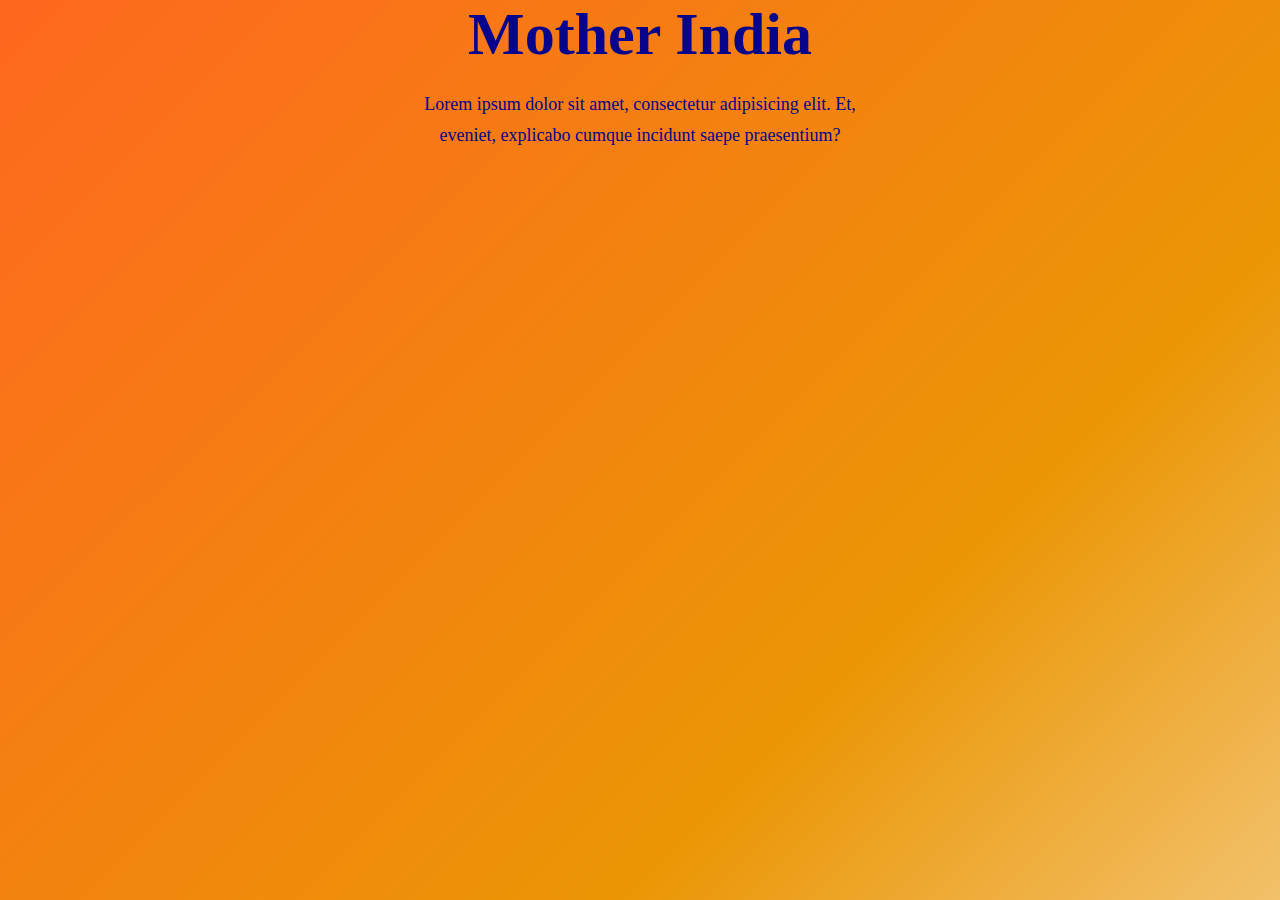
<file: Aurora UI/index.html>
<!DOCTYPE html>
<html lang="en">
<!--divinectorweb.com-->
<head>
	<meta charset="UTF-8">
	<title>Animated Gradient background with pure css and html</title>
	<link href="style.css" rel="stylesheet">
</head>
<body>
	<div class="header">
		<!--
        <ul>
			<li>
				<a href="#">Home</a>
			</li>
			<li>
				<a href="#">About</a>
			</li>
			<li>
				<a href="#">Portfolio</a>
			</li>
			<li>
				<a href="#">Services</a>
			</li>
			<li>
				<a href="#">Contact</a>
			</li>
		</ul>
        -->
		<h2>Mother India</h2>
		<p>Lorem ipsum dolor sit amet, consectetur adipisicing elit. Et, eveniet, explicabo cumque incidunt saepe praesentium?</p>
	</div>
</body>
</html>
</file>
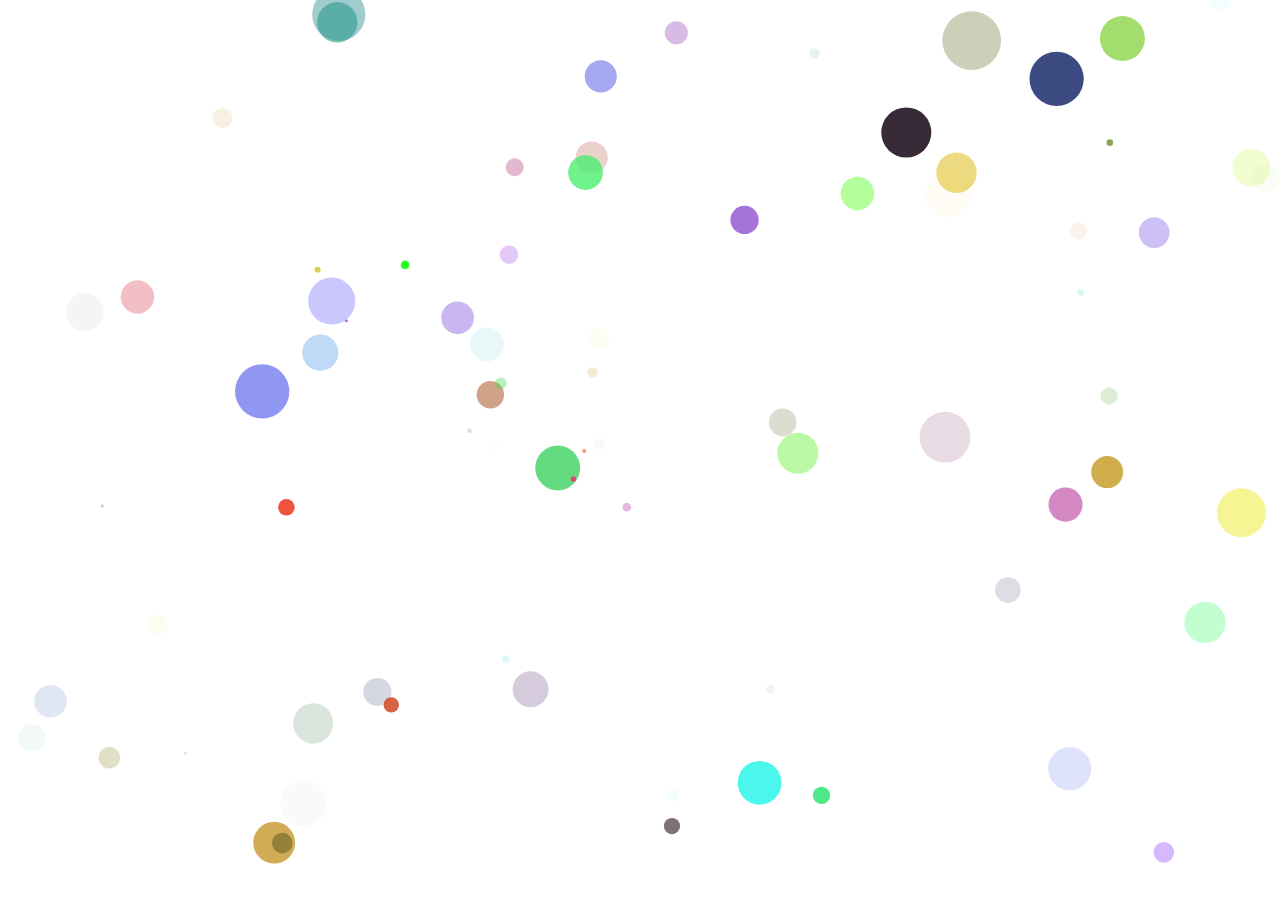
<file: bubble_particles_js/index.html>
<!DOCTYPE html>
<html lang="en">
<head>
    <meta charset="UTF-8">
    <meta name="viewport" content="width=device-width, initial-scale=1.0">
    <title>Particles.js background animation</title>
    <style>
        *{
            margin: 0;
            padding: 0;
            box-sizing: border-box;
        }
        body{
            overflow: hidden;
        }
        #particles-js{
            width: 100%;
            height: 100vh;
            /*background: #000;*/
        }
    </style>
</head>
<body>
    <div id="particles-js">
        
    </div>
    <!--particles js files-->
    <!--first particles.js file and then app.js-->
    <script src="particles.js"></script>
    <script src="app.js"></script>
</body>
</html>
</file>
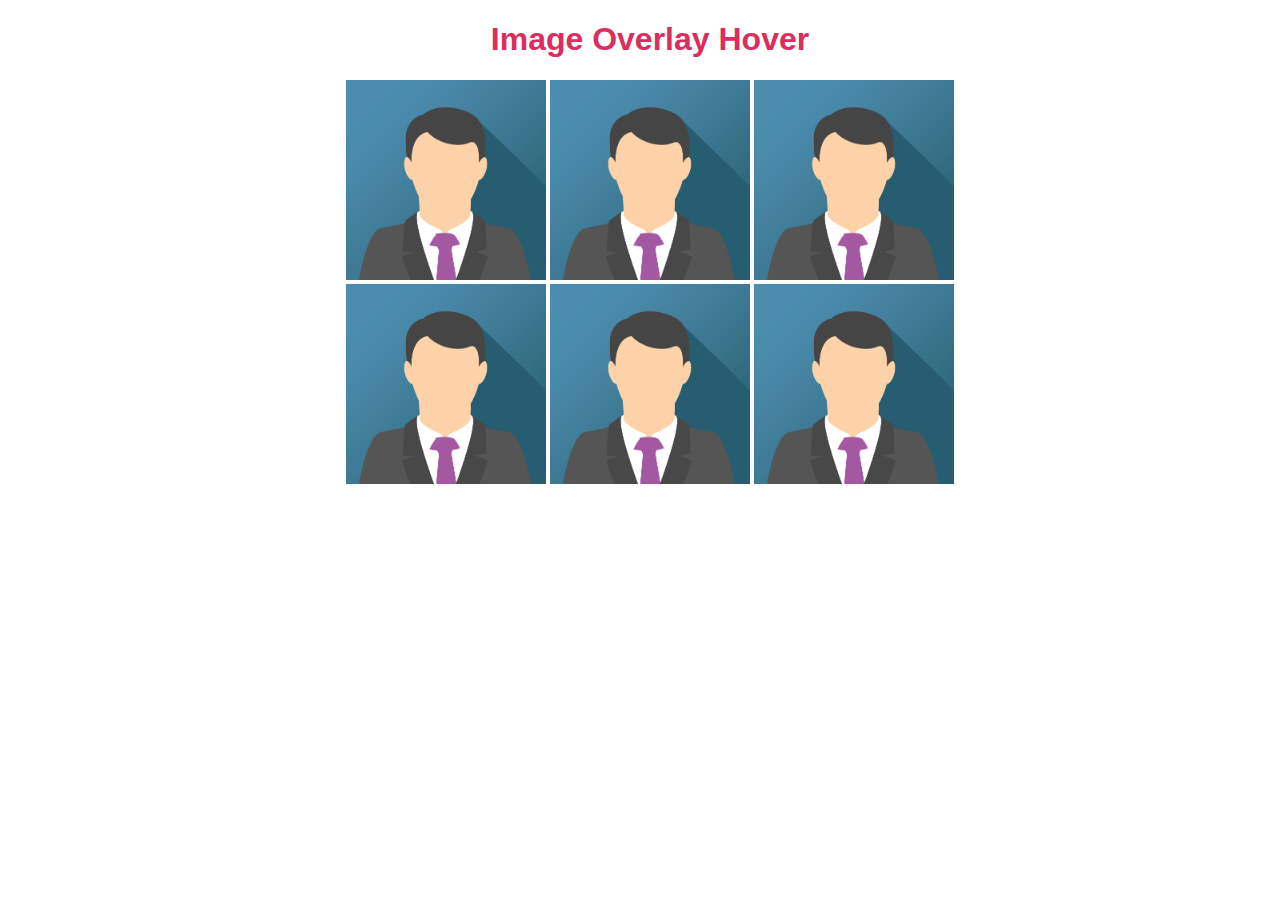
<file: How to create image overlay hover effect using HTML and CSS only/index.html>
<!DOCTYPE html>
<html>
<head>
    <meta charset="UTF-8">
    <title>Image Overlay</title>
    <link rel="stylesheet" type="text/css" href="css.css">
	<link rel="icon" type="image/x-icon" href="favicon.png">
</head>
<body style="padding-left: 20px">
    <h1 class="title" align="center">Image Overlay Hover</h1>
    <div align="center">
        <div>
            <div class="container">
                <img src="download.png" alt="Avatar" class="image">
                <div class="overlay  overlayLeft">
                    <div class="text">Left</div>
                </div>
            </div>
            <div class="container">
                <img src="download.png" alt="Avatar" class="image">
                <div class="overlay overlayRight">
                    <div class="text">Right</div>
                </div>
            </div>
            <div class="container">
                <img src="download.png" alt="Avatar" class="image">
                <div class="overlay overlayFade">
                    <div class="text">Fade</div>
                </div>
            </div>
        </div>
        <div>
            <div class="container">
                <img src="download.png" alt="Avatar" class="image">
                <div class="overlay overlayTop" >
                    <div class="text">Top</div>
                </div>
            </div>
            <div class="container">
                <img src="download.png" alt="Avatar" class="image">
                <div class="overlay overlayBottom">
                    <div class="text">Bottom</div>
                </div>
            </div>
            <div class="container">
                <img src="download.png" alt="Avatar" class="image">
                <div class="overlay overlayCross">
                    <div class="text">Cross</div>
                </div>
            </div>
        </div>
    </div>
</body>
</html>
</file>
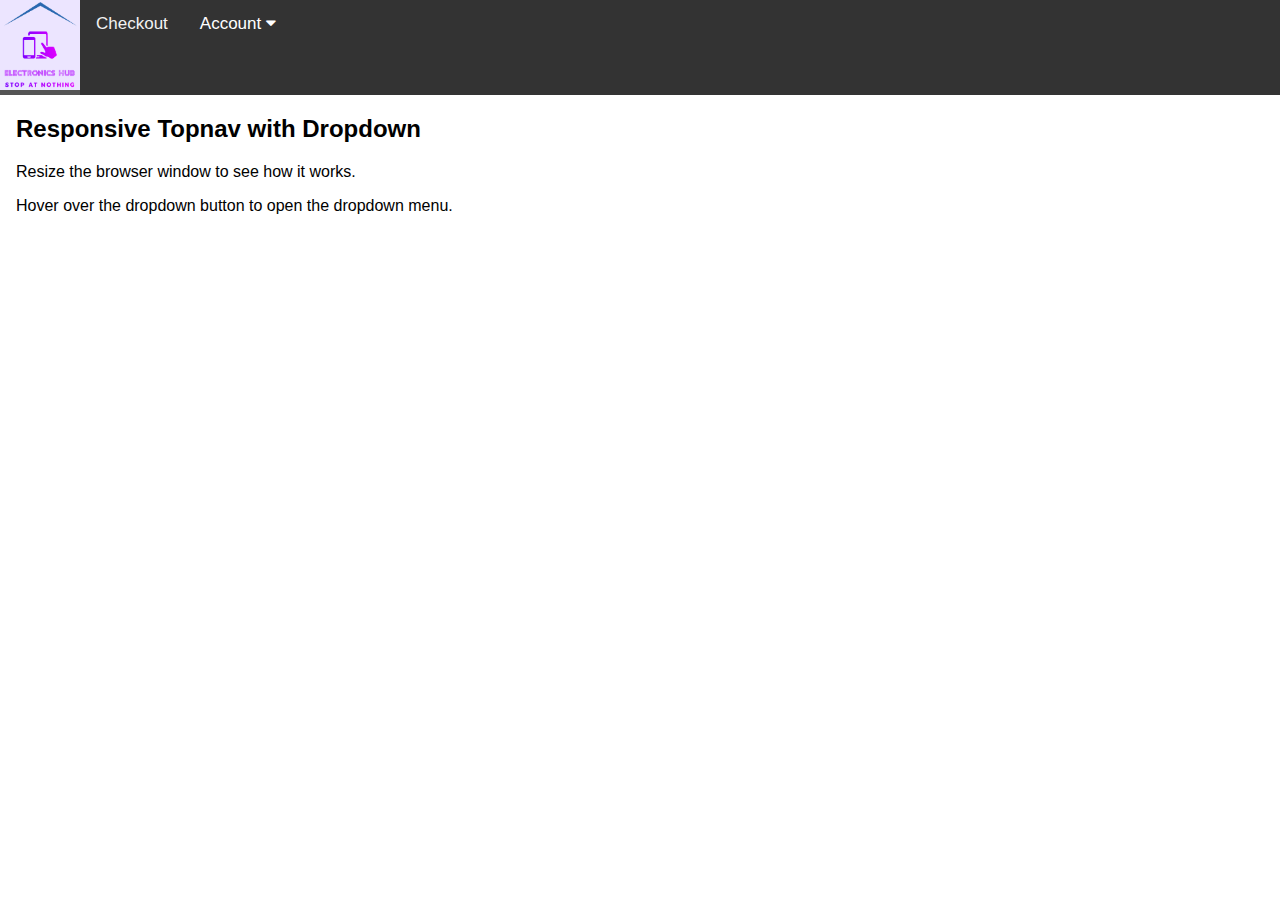
<file: responsive-dropdown-navbar/index.html>
<!DOCTYPE html>
<html>
<head>
<meta name="viewport" content="width=device-width, initial-scale=1">
<link rel="stylesheet" href="https://cdnjs.cloudflare.com/ajax/libs/font-awesome/4.7.0/css/font-awesome.min.css">
<style>
body{
    margin:0;
    padding: 0;
    font-family: Arial;
}

.topnav {
  overflow: hidden;
  background-color: #333;
}

.topnav a {
  float: left;
  display: block;
  color: #f2f2f2;
  text-align: center;
  padding: 14px 16px;
  text-decoration: none;
  font-size: 17px;
}

.active {
  background-color: #04AA6D;
  color: white;
}

.topnav .icon {
  display: none;
}

.dropdown {
  float: left;
  overflow: hidden;
}

.dropdown .dropbtn {
  font-size: 17px;    
  border: none;
  outline: none;
  color: white;
  padding: 14px 16px;
  background-color: inherit;
  font-family: inherit;
  margin: 0;
}

.dropdown-content {
  display: none;
  position: absolute;
  background-color: #f9f9f9;
  min-width: 160px;
  box-shadow: 0px 8px 16px 0px rgba(0,0,0,0.2);
  z-index: 1;
}

.dropdown-content a {
  float: none;
  color: black;
  padding: 12px 16px;
  text-decoration: none;
  display: block;
  text-align: left;
}

.topnav a:hover, .dropdown:hover .dropbtn {
  background-color: #555;
  color: white;
}

.dropdown-content a:hover {
  background-color: #ddd;
  color: black;
}

.dropdown:hover .dropdown-content {
  display: block;
}

@media screen and (max-width: 600px) {
  .topnav a:not(:first-child), .dropdown .dropbtn {
    display: none;
  }
  .topnav a.icon {
    float: right;
    display: block;
  }
}

@media screen and (max-width: 600px) {
  .topnav.responsive {position: relative;}
  .topnav.responsive .icon {
    position: absolute;
    right: 0;
    top: 0;
  }
  .topnav.responsive a {
    float: none;
    display: block;
    text-align: left;
  }
  .topnav.responsive .dropdown {float: none;}
  .topnav.responsive .dropdown-content {position: relative;}
  .topnav.responsive .dropdown .dropbtn {
    display: block;
    width: 100%;
    text-align: left;
  }
}
</style>
</head>
<body>

<div class="topnav" id="myTopnav">
  <!--<a href="#home" class="active">Home</a>-->
  <a href="#home" style="padding: 0;display:block">
    <img src="images/logo.png" alt="logo" width="80px" height="90px">
  </a>
  <a href="#contact">Checkout</a>
  <div class="dropdown">
    <button class="dropbtn">Account 
      <i class="fa fa-caret-down"></i>
    </button>
    <div class="dropdown-content">
      <a href="#">Login</a>
      <a href="#">Signup</a>
    </div>
  </div> 
  <a href="javascript:void(0);" style="font-size:15px;" class="icon" onclick="myFunction()">&#9776;</a>
  
</div>

<div style="padding-left:16px">
  <h2>Responsive Topnav with Dropdown</h2>
  <p>Resize the browser window to see how it works.</p>
  <p>Hover over the dropdown button to open the dropdown menu.</p>
</div>

<script>
function myFunction() {
  var x = document.getElementById("myTopnav");
  if (x.className === "topnav") {
    x.className += " responsive";
  } else {
    x.className = "topnav";
  }
}
</script>

</body>
</html>
</file>
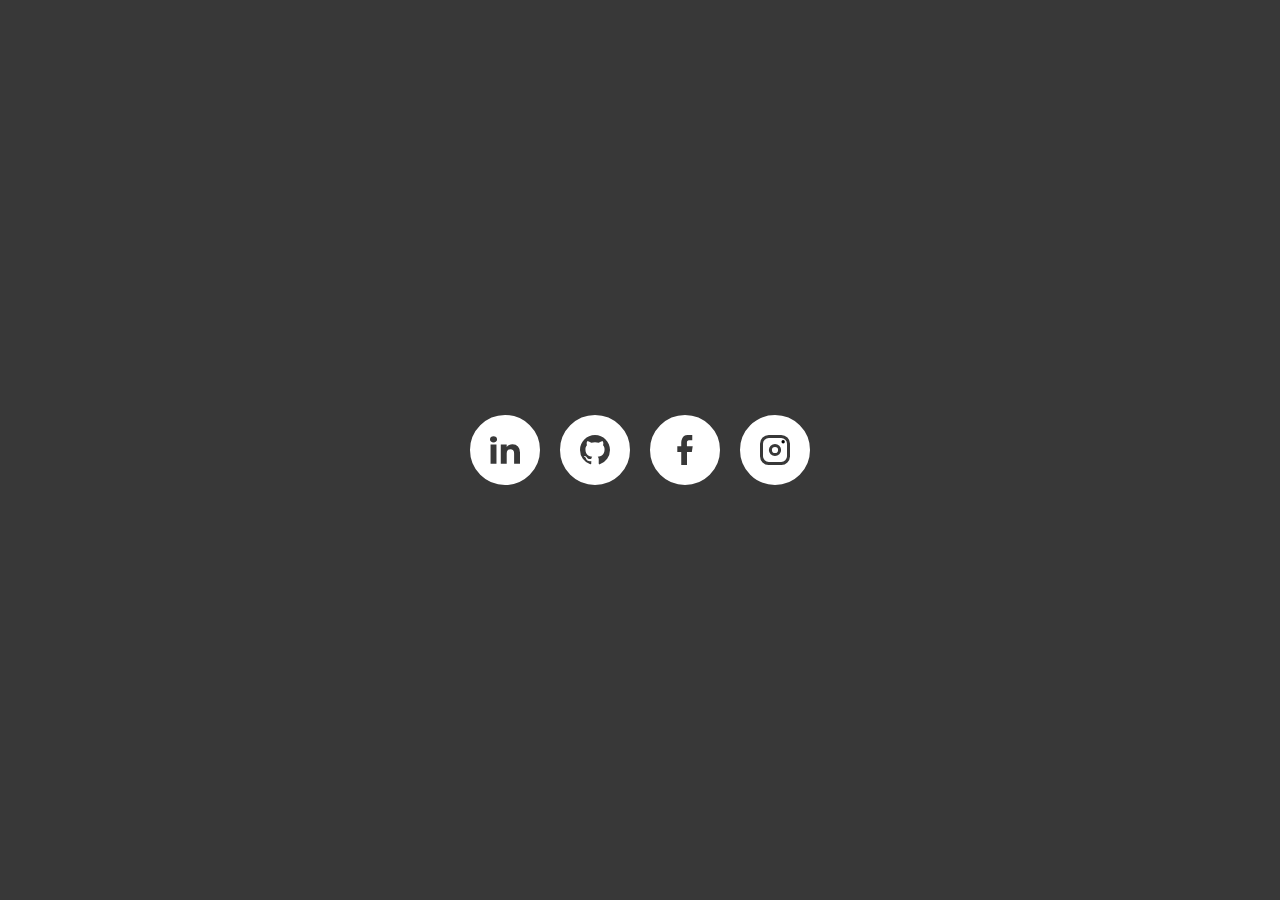
<file: Social_Media_Icon_Liquid_Fill/index.html>
<!DOCTYPE html>
<html lang="en">
<head>
    <meta charset="UTF-8">
    <meta http-equiv="X-UA-Compatible" content="IE=edge">
    <meta name="viewport" content="width=device-width, initial-scale=1.0">
    <title>Social Icon Buttons with Liquid Filling Effect</title>
    <link rel="stylesheet" href="style.css">
</head>
<body>
    <section>
        <a href="#" class="social linkedin">
            <svg viewBox="0 0 244.65 226.28"><path d="M35.73,81.63a24.22,24.22,0,0,1-8-18.5,24.59,24.59,0,0,1,8-18.79q8.06-7.47,20.76-7.48,12.43,0,20.48,7.48a24.59,24.59,0,0,1,8,18.79,24.22,24.22,0,0,1-8,18.5q-8,7.5-20.48,7.49Q43.79,89.12,35.73,81.63ZM80.5,105.51V263.14H32.2V105.51Z" transform="translate(-27.68 -36.86)"/><path class="cls-1" d="M255.8,121.75q16.51,17.94,16.52,49.3v92.09h-48v-85.6q0-15.81-8.19-24.57t-22-8.76q-13.84,0-22,8.76t-8.2,24.57v85.6H115.53V105.51h48.31v20.9a51.15,51.15,0,0,1,19.78-16.53,63,63,0,0,1,28-6.07Q239.27,103.81,255.8,121.75Z" transform="translate(-27.68 -36.86)"/></svg>
        </a>
        <a href="#" class="social github">
            <svg xmlns="http://www.w3.org/2000/svg" viewBox="0 0 16 16" id="github"><path d="M7.999 0C3.582 0 0 3.596 0 8.032a8.031 8.031 0 0 0 5.472 7.621c.4.074.546-.174.546-.387 0-.191-.007-.696-.011-1.366-2.225.485-2.695-1.077-2.695-1.077-.363-.928-.888-1.175-.888-1.175-.727-.498.054-.488.054-.488.803.057 1.225.828 1.225.828.714 1.227 1.873.873 2.329.667.072-.519.279-.873.508-1.074-1.776-.203-3.644-.892-3.644-3.969 0-.877.312-1.594.824-2.156-.083-.203-.357-1.02.078-2.125 0 0 .672-.216 2.2.823a7.633 7.633 0 0 1 2.003-.27 7.65 7.65 0 0 1 2.003.271c1.527-1.039 2.198-.823 2.198-.823.436 1.106.162 1.922.08 2.125.513.562.822 1.279.822 2.156 0 3.085-1.87 3.764-3.652 3.963.287.248.543.738.543 1.487 0 1.074-.01 1.94-.01 2.203 0 .215.144.465.55.386A8.032 8.032 0 0 0 16 8.032C16 3.596 12.418 0 7.999 0z"></path></svg>
            <!--<svg viewBox="0 0 245.97 198.8"><path d="M44.28,59.23S89.07,113,147.62,111C140.12,86,172.14,21.7,234,65.49c0,0,24.77-5.26,32.28-12.51,0,0-3.5,14.76-20.77,27.52,0,0-1.25,2.5,27.53-6.76,0,0-12.27,16.77-25.28,26,0,0,7.18,101-91.91,141,0,0-60.72,26.69-128.79-14,0,0,40.71,6.67,74.4-20.69,0,0-38.36-3.67-46.37-35.36,0,0,13.35,3.67,22-1,0,0-36-4-39.7-49.71,0,0,17,7.33,22.35,6.33C59.71,126.37,23.85,104.52,44.28,59.23Z" transform="translate(-27.01 -50.6)"/></svg>-->
        </a>
        <a href="#" class="social facebook">
            <svg viewBox="0 0 126.22 246"><path d="M173.6,27h35.92V70.19h-29.7c-15,2.39-14,19.79-14,19.79v29.33h47.27l-7.05,47.52H166.33V273H119.19V166.09H86.89V119.31h32.3V87.74A68.5,68.5,0,0,1,127,55.49c5.27-9.87,14-20.18,28.41-25.47A53,53,0,0,1,173.6,27Z" transform="translate(-86.89 -27)"/></svg>
        </a>
        <a href="#" class="social instagram">
            <svg viewBox="0 0 246.15 246.15"><path d="M201,51.5A47.49,47.49,0,0,1,248.41,99V200.88A47.49,47.49,0,0,1,201,248.32H99a47.49,47.49,0,0,1-47.44-47.44V99A47.49,47.49,0,0,1,99,51.5H201m0-24.66H99A72.11,72.11,0,0,0,26.92,99V200.88A72.12,72.12,0,0,0,99,273H201a72.12,72.12,0,0,0,72.11-72.11V99A72.11,72.11,0,0,0,201,26.84Z" transform="translate(-26.92 -26.84)"/><path class="cls-1" d="M150,124.34a25.57,25.57,0,1,1-25.57,25.57A25.6,25.6,0,0,1,150,124.34m0-24.66a50.24,50.24,0,1,0,50.23,50.23A50.23,50.23,0,0,0,150,99.68Z" transform="translate(-26.92 -26.84)"/><circle class="cls-1" cx="189.98" cy="55.33" r="13.81"/></svg>
        </a>
    </section>
</body>
</html>
</file>
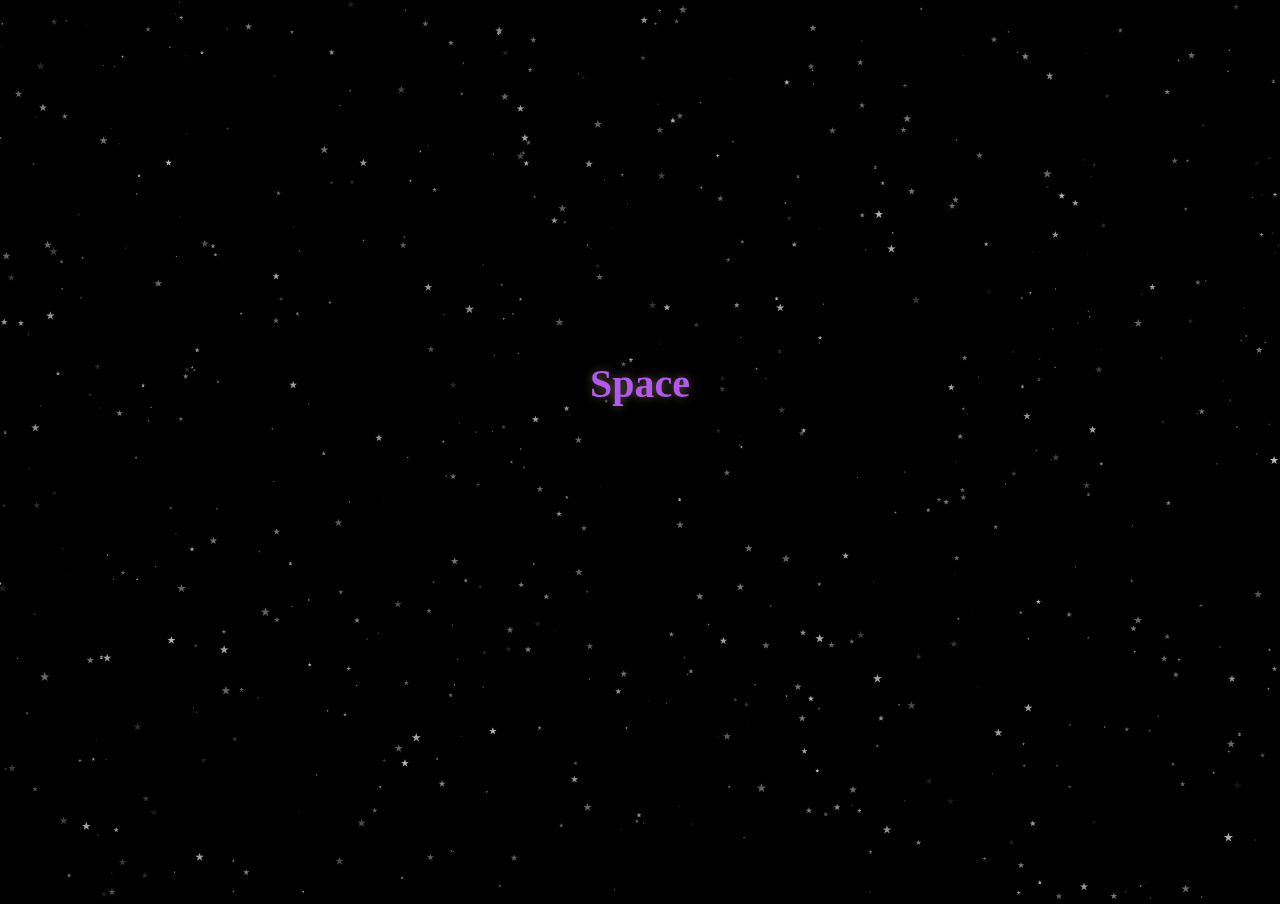
<file: star_particles/index.html>
<!DOCTYPE html>
<html lang="en">
<head>
    <meta charset="UTF-8">
    <meta name="viewport" content="width=device-width, initial-scale=1.0">
    <title>Star Particle</title>
    <link rel="stylesheet" href="css/style.css">
</head>
<body>
    <div id="bg"></div>
    <h1>Space</h1>

    <script src="js/particles.min.js"></script>
    <script src="js/script.js"></script>
</body>
</html>
</file>
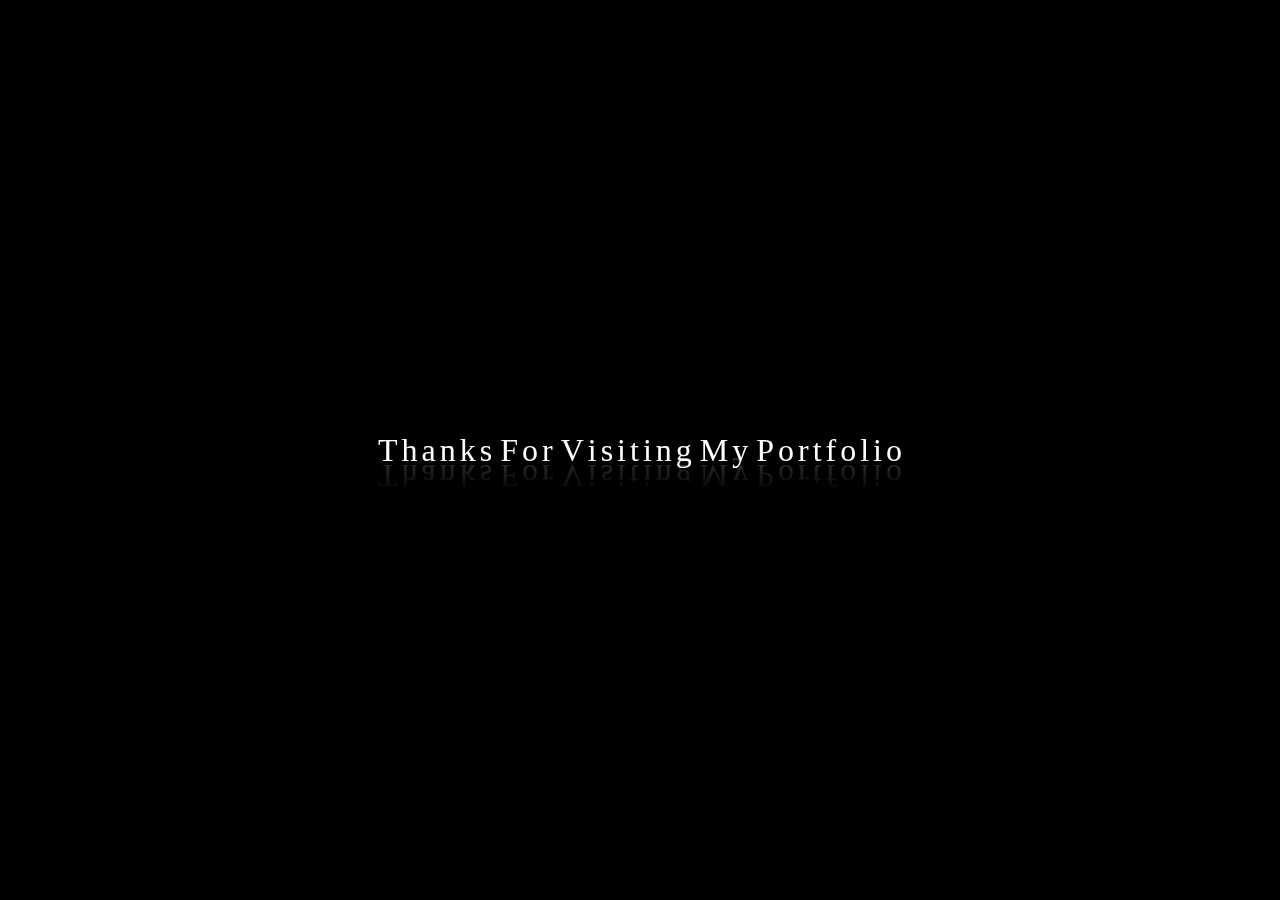
<file: Wavy_Text_Animation/index.html>
<!DOCTYPE html>
<html lang="en">
<head>
    <meta charset="UTF-8">
    <meta name="viewport" content="width=device-width, initial-scale=1.0">
    <title>Wavy Text Animation</title>
    <link rel="stylesheet" href="style.css">
</head>
<body>
    <div class="wavy">
        <span style="--i:1;">T</span>
        <span style="--i:2;">h</span>
        <span style="--i:3;">a</span>
        <span style="--i:4;">n</span>
        <span style="--i:5;">k</span>
        <span style="--i:6;">s</span>
        <span style="--i:7;"> </span>
        <span style="--i:8;">F</span>
        <span style="--i:9;">o</span>
        <span style="--i:10;">r</span>
        <span style="--i:11;"> </span>
        <span style="--i:12;">V</span>
        <span style="--i:13;">i</span>
        <span style="--i:14;">s</span>
        <span style="--i:15;">i</span>
        <span style="--i:16;">t</span>
        <span style="--i:17;">i</span>
        <span style="--i:18;">n</span>
        <span style="--i:19;">g</span>
        <span style="--i:20;"> </span>
        <span style="--i:21;">M</span>
        <span style="--i:22;">y</span>
        <span style="--i:23;"> </span>
        <span style="--i:24;">P</span>
        <span style="--i:25;">o</span>
        <span style="--i:26;">r</span>
        <span style="--i:27;">t</span>
        <span style="--i:28;">f</span>
        <span style="--i:29;">o</span>
        <span style="--i:30;">l</span>
        <span style="--i:31;">i</span>
        <span style="--i:32;">o</span>
    </div>
</body>
</html>
</file>
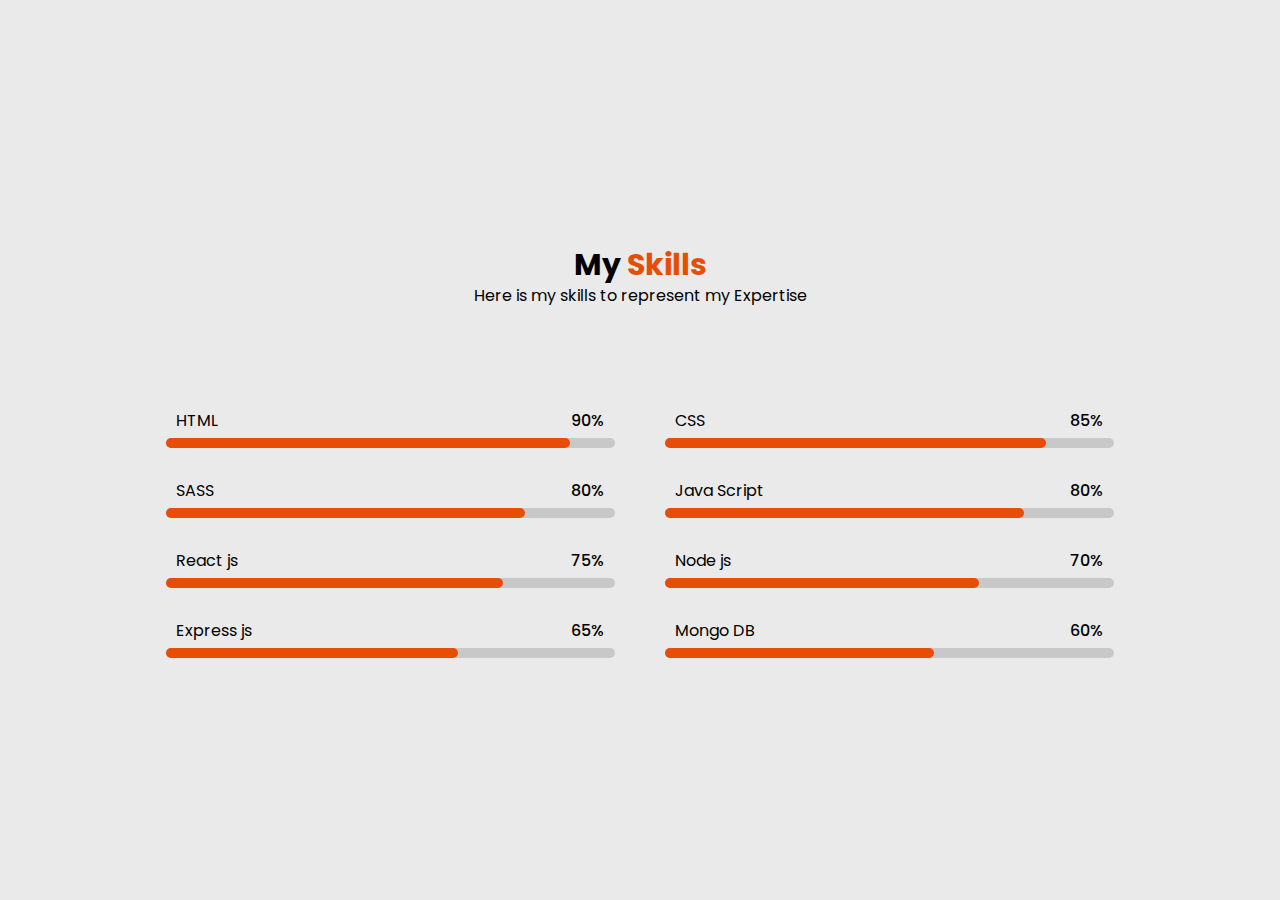
<file: Animated_Progress_Bar/index1.html>
<!DOCTYPE html>
<html lang="en">
<head>
    <meta charset="UTF_8">
    <meta http_equiv="X_UA_Compatible" content="IE=edge">
    <meta name="viewport" content="width=device_width, initial_scale=1.0">
    <title>Skills Section</title>
    <link rel="stylesheet" href="style1.css">
</head>
<body>
    <div class="skills_section">
        <div class="skills_head">
            <h2>My <span>Skills</span></h2>
            <p>Here is my skills to represent my Expertise</p>
        </div>

        <div class="skills_main">
            <div class="skill_bar">
                <div class="info">
                    <p>HTML</p>
                    <P>90%</P>
                </div>
                <div class="bar">
                    <span class="html"></span>
                </div>
            </div>
            <div class="skill_bar">
                <div class="info">
                    <p>CSS</p>
                    <P>85%</P>
                </div>
                <div class="bar">
                    <span class="css"></span>
                </div>
            </div>
            <div class="skill_bar">
                <div class="info">
                    <p>SASS</p>
                    <P>80%</P>
                </div>
                <div class="bar">
                    <span class="sass"></span>
                </div>
            </div>
            <div class="skill_bar">
                <div class="info">
                    <p>Java Script</p>
                    <P>80%</P>
                </div>
                <div class="bar">
                    <span class="js"></span>
                </div>
            </div>
            <div class="skill_bar">
                <div class="info">
                    <p>React js</p>
                    <P>75%</P>
                </div>
                <div class="bar">
                    <span class="react"></span>
                </div>
            </div>
            <div class="skill_bar">
                <div class="info">
                    <p>Node js</p>
                    <P>70%</P>
                </div>
                <div class="bar">
                    <span class="node"></span>
                </div>
            </div>
            <div class="skill_bar">
                <div class="info">
                    <p>Express js</p>
                    <P>65%</P>
                </div>
                <div class="bar">
                    <span class="express"></span>
                </div>
            </div>
            <div class="skill_bar">
                <div class="info">
                    <p>Mongo DB</p>
                    <P>60%</P>
                </div>
                <div class="bar">
                    <span class="mongo"></span>
                </div>
            </div>
        </div>
        
    </div>
</body>
</html>
</file>
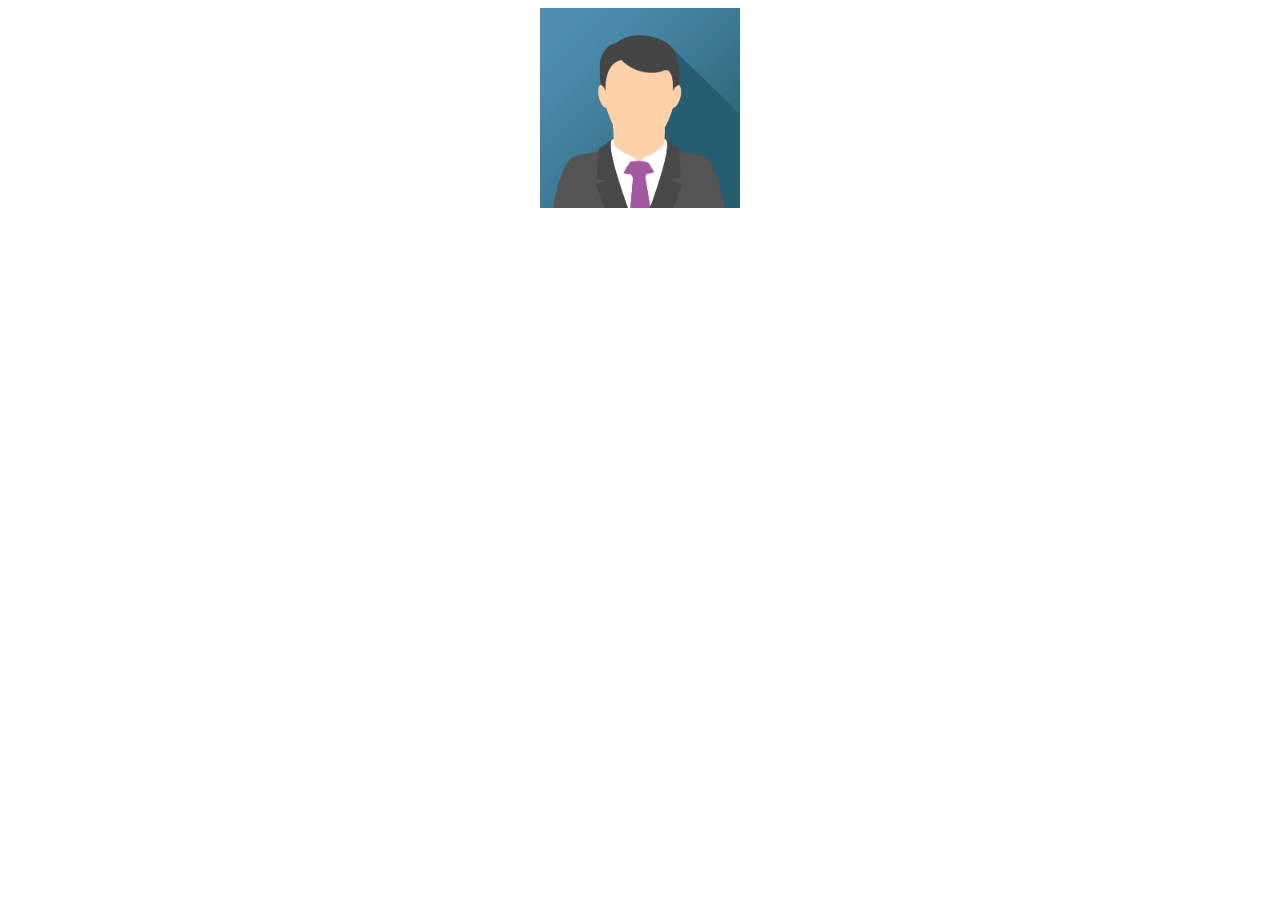
<file: How to create image overlay hover effect using HTML and CSS only/index1.html>
<!DOCTYPE html>
<html lang="en">
<head>
    <meta charset="UTF-8">
    <meta name="viewport" content="width=device-width, initial-scale=1.0">
    <title>Document</title>
    <style>
        .container {
            position: relative;
            width: 200px;
            height: 200px;
            display: inline-block;
        }
        .image {
            display: block;
            width: 200px;
            height: 200px;
        }
        .text {
            color: white;
            font-size: 20px;
            position: absolute;
            top: 50%;
            left: 50%;
            transform: translate(-50%, -50%);
            font-family: sans-serif;
        }
        .overlay {
            position: absolute;
            opacity: 0;
            transition:all .3s ease;
            background-color: #008cba;
            background-color: #ba007c80;
        }
        .container:hover .overlay{
            opacity: 1;
        }
        .overlayCross{
            width: 0%;
            height: 0;
            top:0;
            left:0;
            background-color: #ba007c80;
        }
        .container:hover .overlayCross {
            height: 100%;
            width: 100%;
        }
    </style>
</head>
<body>
    <div align="center">
        <div>
            <div class="container">
                <img src="download.png" alt="Avatar" class="image">
                <div class="overlay overlayCross">
                    <div class="text">Cross</div>
                </div>
            </div>
        </div>
    </div>
</body>
</html>
</file>
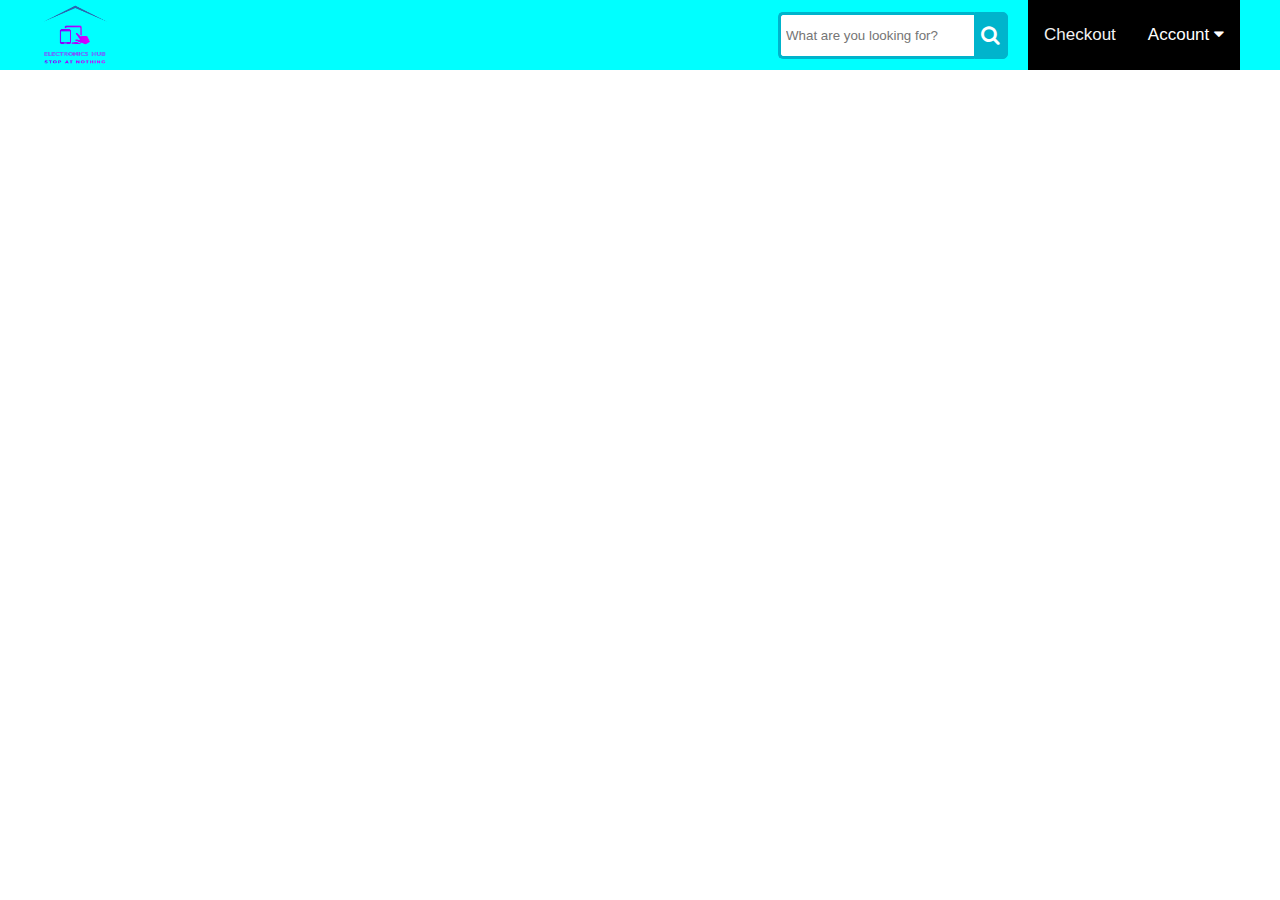
<file: responsive-dropdown-navbar/index1.html>
<!DOCTYPE html>
<html lang="en">
<head>
    <meta charset="UTF-8">
    <meta name="viewport" content="width=device-width, initial-scale=1.0">
    <title>Document</title>
    <link rel="stylesheet" href="https://cdnjs.cloudflare.com/ajax/libs/font-awesome/4.7.0/css/font-awesome.min.css">


    <style>
        *{
            margin:0;
            padding: 0;
            box-sizing: border-box;
        }
        body{
            margin:0;
            padding: 0;
            font-family: Arial;
        }
        
        .topnav {
          overflow: hidden;
          background-color: #000;

          display: flex;
          align-items: center;
        }
        
        .topnav a {
          float: left;
          display: block;
          color: #f2f2f2;
          text-align: center;
          padding: 14px 16px;
          padding: 25px 16px;
          text-decoration: none;
          font-size: 17px;
        }
        
        .active {
          background-color: #04AA6D;
          color: white;
        }
        
        .topnav .icon {
          display: none;
        }
        
        .dropdown {
          float: left;
          overflow: hidden;
        }
        
        .dropdown .dropbtn {
          font-size: 17px;    
          border: none;
          outline: none;
          color: white;
          padding: 14px 16px;
          padding: 25px 16px;
          background-color: inherit;
          font-family: inherit;
          margin: 0;
        }
        
        .dropdown-content {
          display: none;
          position: absolute;
          background-color: #f9f9f9;
          min-width: 108px;
          box-shadow: 0px 8px 16px 0px rgba(0,0,0,0.2);
          z-index: 1;
        }
        
        .dropdown-content a {
          float: none;
          color: black;
          padding: 12px 16px;
          text-decoration: none;
          display: block;
          text-align: left;
        }
        
        .topnav a:hover, .dropdown:hover .dropbtn {
          background-color: rgb(13, 202, 202);
          color: white;
          border-top: 5px solid #000;
        }
        
        .dropdown-content a:hover {
          background-color: #ddd;
          color: black;
        }
        
        .dropdown:hover .dropdown-content {
          display: block;
        }
        
        @media screen and (max-width: 600px) {
            /*
          .topnav a:not(:first-child), .dropdown .dropbtn {
            display: none;
          }
          */
          .topnav a.icon {
            float: right;
            display: block;
          }
        }
        
        @media screen and (max-width: 600px) {
          .topnav.responsive {position: relative;}
          .topnav.responsive .icon {
            position: absolute;
            right: 0;
            top: 0;
          }
          .topnav.responsive a {
            float: none;
            display: block;
            text-align: center;
          }
          .topnav.responsive .dropdown {float: none;}
          .topnav.responsive .dropdown-content {position: relative;}
          .topnav.responsive .dropdown .dropbtn {
            display: block;
            width: 100%;
            text-align: center;
          }
        }


        .search {
            width: 100%;
            position: relative;
            display: flex;
          }
          
          .searchTerm {
            width: 100%;
            border: 3px solid #00B4CC;
            border-right: none;
            padding: 5px;
            height: 20px;
            height: 47px;
            border-radius: 5px 0 0 5px;
            outline: none;
            color: #9DBFAF;
          }
          
          .searchTerm:focus{
            color: #00B4CC;
          }
          
          .searchButton {
            width: 40px;
            height: 36px;
            height: 47px;
            border: 1px solid #00B4CC;
            background: #00B4CC;
            text-align: center;
            color: #fff;
            border-radius: 0 5px 5px 0;
            cursor: pointer;
            font-size: 20px;
          }
          
          /*Resize the wrap to see the search bar change!*/
          .wrap{
            width: 30%;
            position: absolute;
            top: 50%;
            left: 50%;
            transform: translate(-50%, -50%);
          }

        </style>

</head>
<body style="height: 100vh;">
    <header style="display:flex;align-items:center;justify-content:space-between;background-color:aqua;">
        <div class="logo" style="margin-left:40px;display:flex;align-items:center;padding-top:5px;padding-bottom:5px;">
            <img src="images/transparent-logo.png" alt="logo" width="70px" height="60px">
        </div>
        <div class="navbar" style="margin-right:40px;display:flex;">
            <!--<input type="search" name="" id="" placeholder="Search for Products...">-->

            <div style="display: flex;align-items:center;margin-right:20px;">
                <div class="search">
                    <input type="text" class="searchTerm" placeholder="What are you looking for?">
                    <button type="submit" class="searchButton">
                        <i class="fa fa-search"></i>
                    </button>
                </div>
            </div>


            <div class="topnav" id="myTopnav">
                <!--<a href="#home" class="active">Home</a>-->
                <a href="#contact">Checkout</a>
                <div class="dropdown">
                    <button class="dropbtn">Account 
                        <i class="fa fa-caret-down"></i>
                    </button>
                    <div class="dropdown-content">
                        <a href="#">Login</a>
                        <a href="#">Signup</a>
                    </div>
                </div>
                <a href="javascript:void(0);" style="font-size:15px;" class="icon" onclick="myFunction()">&#9776;</a>
            </div>
            <!--<a href="javascript:void(0);" style="font-size:15px;" class="icon" onclick="myFunction()">&#9776;</a>-->
        </div>

    </header>

    <script>
        
        function myFunction() {
          var x = document.getElementById("myTopnav");
          if (x.className === "topnav") {
            x.className += " responsive";
          } else {
            x.className = "topnav";
          }
        }
        
    </script>
</body>
</html>
</file>
<file: Aurora UI/style.css>
* {
	margin: 0;
	padding: 0;
	box-sizing: border-box;
}
body {
	font-family: ubuntu;
}
.header {
	z-index: 1;
	background: linear-gradient(-45deg, rgb(236, 95, 154), rgb(101, 238, 245),rgb(137, 134, 238), rgb(240, 123, 240), rgb(243, 190, 93));
	background: linear-gradient(-45deg, #ff8640, #fcfaf2,#3d6aff,#f3fcf2, #44fc30);
	background: linear-gradient(-45deg,#046A38, #3fd907,#f3fcf2,#fcfaf2,#eb9605,#FF671F);
	
	background-size: 400% 400%;
	background-size: 350% 350%;
	width: 100%;
	height: 100vh;
	animation: animate 15s ease infinite;
}
/*
.header ul {
	height: 50px;
	display: flex;
	justify-content: center;
}
.header ul li {
	display: inline-block;
	padding: 40px 15px;
}
.header ul li a {
	text-decoration: none;
	color: #fff;
	text-transform: uppercase;
	font-size: 20px;
	padding: 5px 10px;
}
.header ul li a:hover {
	background: #fff;
	color: #000;
}
*/
.header h2 {
	text-align: center;
	color: #fff;
	color: blue;
	color: #06038D;
	font-size: 60px;
	/*margin-top: 15%;*/
	margin-bottom: 20px;
}
.header p {
	text-align: center;
	font-size: 18px;
	width: 35%;
	margin: auto;
	color: #ddd;
	color: #06038D;
	line-height: 1.7;
}
@keyframes animate {
	0% {
		background-position: 0% 50%;
	}
	50% {
		background-position: 100% 50%;
	}
	100% {
		background-position: 0% 50%;
	}
}
</file>
<file: How to create image overlay hover effect using HTML and CSS only/css.css>
.title{
    font-family: sans-serif;
    color: #dc2d5e;
}
.container {
    position: relative;
    width: 200px;
    height: 200px;
    display: inline-block;
}
.image {
    display: block;
    width: 200px;
    height: 200px;
}
.text {
    color: white;
    font-size: 20px;
    position: absolute;
    top: 50%;
    left: 50%;
    transform: translate(-50%, -50%);
    font-family: sans-serif;
}
.overlayFade{
    height: 100%;
    width:100%;
    top:0;
    left:0;
    background-color: #ff946bbd;
}
.overlay {
    position: absolute;
    opacity: 0;
    transition:all .3s ease;
    background-color: #008cba;
    background-color: #ba007c80;
}
.container:hover .overlay,.container:hover .overlayFade {
    opacity: 1;
}
.overlayLeft{
    height: 100%;
    width:0;
    top:0;
    left:0;
    background-color: #ba007c80;
}
.overlayRight{
    height: 100%;
    width: 0;
    top:0;
    right:0;
    background-color: #ba007c80;
}
.container:hover .overlayLeft ,.container:hover .overlayRight {
    width: 100%;
}
.overlayTop{
    width: 100%;
    height: 0;
    top:0;
    left:0;
    background-color: #ba007c80;
}
.overlayBottom{
    width: 100%;
    height: 0;
    bottom:0;
    left:0;
    background-color: #ba007c80;
}
.container:hover .overlayTop ,.container:hover .overlayBottom {
    height: 100%;
}
.overlayCross{
    width: 0%;
    height: 0;
    top:0;
    left:0;
    background-color: #ba007c80;
}
.container:hover .overlayCross {
    height: 100%;
    width: 100%;
}
</file>
<file: Social_Media_Icon_Liquid_Fill/style.css>
* {
    margin: 0;
    padding: 0;
    box-sizing: border-box;
}

body {
    background-color: #383838;
    display: flex;
}

section {
    width: 100%;
    height: 100vh;
    display: flex;
    justify-content: center;
    align-items: center;
}

a.social {
    background-color: #fff;
    width: 70px;
    height: 70px;
    border-radius: 100%;
    margin: 0 10px;
    border: #fff solid 2px;
    position: relative;
    overflow: hidden;
    display: flex;
    justify-content: center;
    align-items: center;
    /*
    flex-wrap: wrap;
    flex-direction: column;
    */
}

a.social::before {
    content: '';
    background-color: #f0f;
    width: 100%;
    height: 100%;
    position: absolute;
    top: 100%;
    transition: 0.5s all ease-in-out;
}

a.social:hover::before {
    top: 0;
}
a.social.linkedin::before {
    background-color: #0371ae;
}
a.social.github::before {
    background-color: rgb(217, 61, 237);
}
a.social.facebook::before {
    background-color: #3a5796;
}
a.social.instagram::before {
    background-color: #d12c7a;
}

a.social svg {
    width: 30px;
    height: 30px;
    position: relative;
    z-index: 1;
    transition: 0.5s all ease-in-out;
}
a.social:hover svg {
    transform: rotate(360deg);
}

a.social svg path {
    fill: #383838;
    transition: 0.5s all ease-in-out;
}

a.social:hover svg path {
    fill: #fff;
}
@media screen and (max-width:380px) {
    section{
        display: flex;
        justify-content: center;
        align-items: center;
        flex-wrap: wrap;
        flex-direction: column;
        gap: 20px;
    }
}
/*
a.social i{
    width: 30px;
    height: 30px;
    position: relative;
    font-size: 30px;
    z-index: 1;
    transition: 0.5s all ease-in-out;
    text-decoration: none;
    color: #383838;
}
a.social:hover i{
    transform: rotate(360deg);
}
a.social i path {
    fill: #383838;
    transition: 0.5s all ease-in-out;
}
a.social:hover i path {
    fill: #fff;
}
*/
a.social:hover svg {
    transform: rotate(360deg);
}

a.social svg path {
    fill: #383838;
    transition: 0.5s all ease-in-out;
}

a.social:hover svg path {
    fill: #fff;
}
@media screen and (max-width:380px) {
    section{
        display: flex;
        justify-content: center;
        align-items: center;
        flex-wrap: wrap;
        flex-direction: column;
        gap: 20px;
    }
}
</file>
<file: star_particles/css/style.css>
*{
    margin: 0;
    padding: 0;
    box-sizing: border-box;
}
body{
    font-family: 'Times New Roman', Times, serif;
    background-color: #000;
    height: 100vh;
}
h1{
    color: #b557f4;
    font-size: 40px;
    text-align: center;
    padding-top: 40vh;
    text-shadow: 0 0 10px rgba(255, 255, 155,0.35);

    z-index: 9999;
}
#bg{
    position: absolute;
    top: 0;
    left: 0;
    right: 0;
    bottom: 0;
    z-index: -1;
}
</file>
<file: Wavy_Text_Animation/style.css>
*{
    margin: 0;
    padding: 0;
}
body{
    display: flex;
    justify-content: center;
    align-items: center;
    min-height: 100vh;
    background: #000;
}
.wavy{
    position: relative;
    -webkit-box-reflect: below -12px linear-gradient(transparent,rgba(0,0,0,0.2));
}
.wavy span{
    position: relative;
    display: inline-block;
    color: #fff;
    font-size: 2em;
    /*animation: animate 1s ease-in-out infinite;*/
    animation: animate 4s ease-in-out infinite;
    animation-delay: calc(0.1s*var(--i));
}

@keyframes animate {
    0%{
        transform: translateY(0px);
    }
    /*
    20%{
        transform: translateY(-20px);
    }
    */
    20%{
        transform: translateY(-40px);
    }
    /*
    40%{
        transform: translateY(-80px);
    }
    */
    40%,100%{
        transform: translateY(0px);
    }
}
</file>
<file: Animated_Progress_Bar/style1.css>
@import url('https://fonts.googleapis.com/css2?family=Poppins:wght@400;500;600&family=Rancho&family=Water+Brush&display=swap');

*{
    padding: 0;
    margin: 0;
    box-sizing: border-box;
    font-family: poppins;
}
.skills_section{
    width: 100%;
    height: 100vh;
    padding: 0px 13%;
    background-color: rgba(0, 0, 0, 0.082);
    display: flex;
    align-items: center;
    justify-content: center;
    flex-direction: column;
}
.skills_head{
    width: 100%;
    margin-bottom: 100px;
    display: grid;
    place-items: center;
    text-align: center;
}
.skills_head h2{
    font-size: 30px;
    margin-bottom: -5px;
}
.skills_head h2 span{
    color: #e74d06;
}
.skills_main{
    width: 100%;
    display: grid;
    grid-template-columns: repeat(2, 1fr);
    grid-row-gap: 30px;
    grid-column-gap: 50px;
}
.skills_main .skill_bar .info{
    display: flex;
    justify-content: space-between;
    align-items: center;
    padding:  0 10px;
}
.skill_bar .info p:nth-child(2){
    font-weight: 500;
}
.skill_bar .bar{
    width: 100%;
    height: 10px;
    background-color: rgba(0, 0, 0, 0.144);
    border-radius: 25px;
    margin-top: 5px;
    position: relative;
}
.skill_bar .bar span{
    width: 50%;
    height: 100%;
    position: absolute;
    background-color: #e74d06;
    border-radius: 25px;
}
.skill_bar .bar .html{
    width: 90%;
    animation: html 2s;
}
@keyframes html {
    0%{
        width: 0%;
    }100%{
        width: 90%;
    }
}
.skill_bar .bar .css{
    width: 85%;
    animation: css 2s;
}
@keyframes css {
    0%{
        width: 0%;
    }100%{
        width: 85%;
    }
}
.skill_bar .bar .sass{
    width: 80%;
    animation: sass 2s;
}
@keyframes sass {
    0%{
        width: 0%;
    }100%{
        width: 80%;
    }
}
.skill_bar .bar .js{
    width: 80%;
    animation: css 2s;
}
@keyframes js {
    0%{
        width: 0%;
    }100%{
        width: 80%;
    }
}
.skill_bar .bar .react{
    width: 75%;
    animation: react 2s;
}
@keyframes react {
    0%{
        width: 0%;
    }100%{
        width: 75%;
    }
}
.skill_bar .bar .node{
    width: 70%;
    animation: node 2s;
}
@keyframes node {
    0%{
        width: 0%;
    }100%{
        width: 70%;
    }
}
.skill_bar .bar .express{
    width: 65%;
    animation: express 2s;
}
@keyframes express {
    0%{
        width: 0%;
    }100%{
        width: 65%;
    }
}
.skill_bar .bar .mongo{
    width: 60%;
    animation: mongo 2s;
}
@keyframes mongo {
    0%{
        width: 0%;
    }100%{
        width: 60%;
    }
}
</file>
